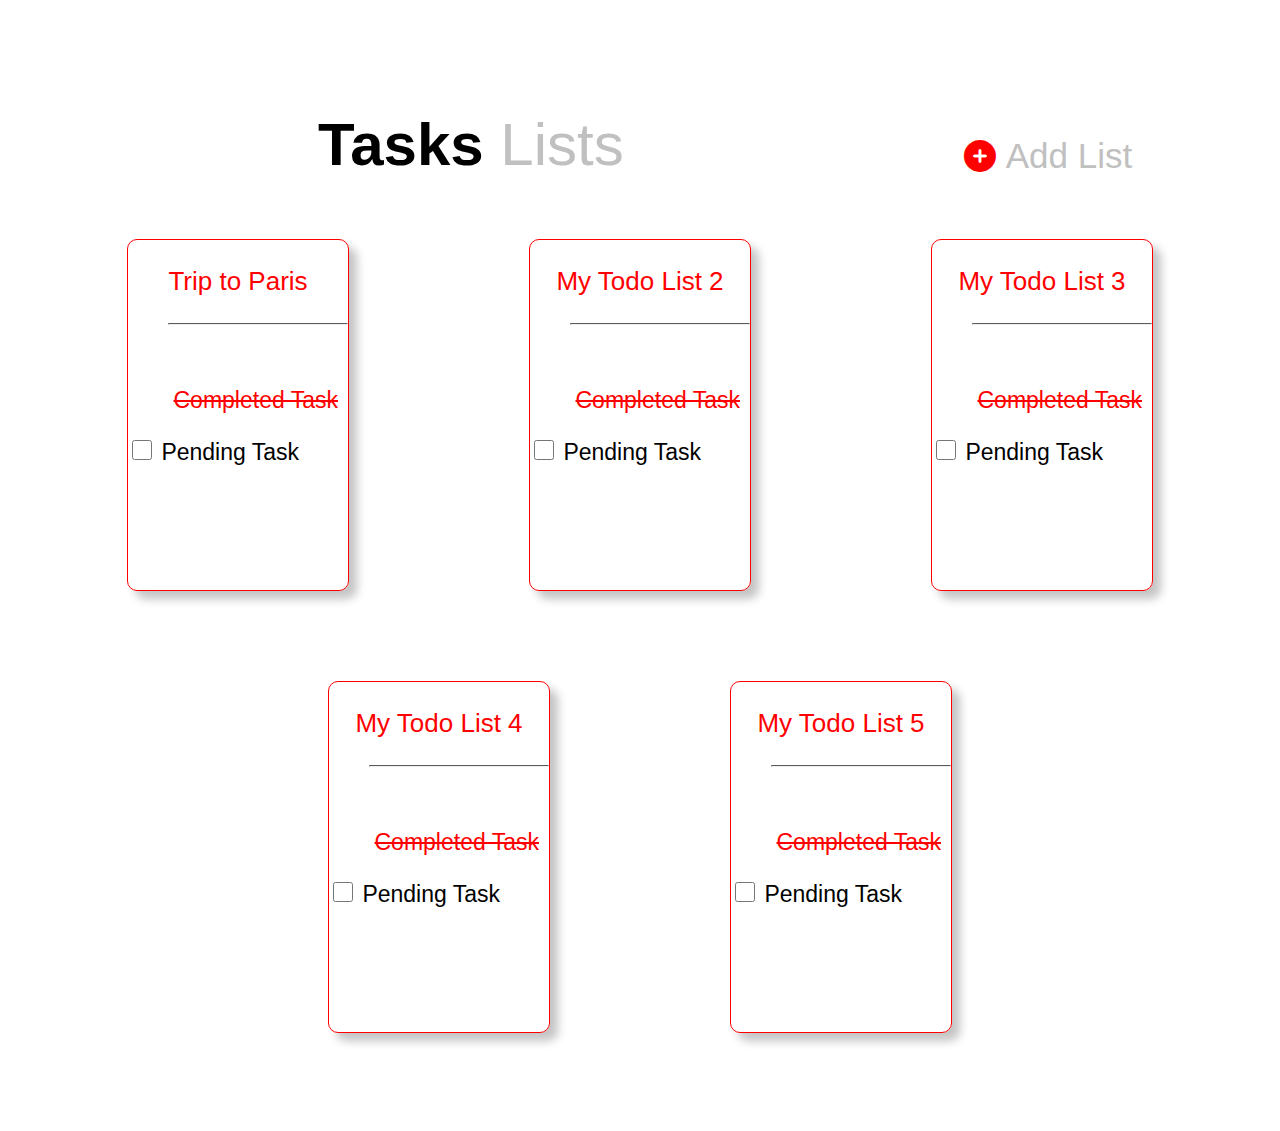
<file: index.html>
<!DOCTYPE html>
<html lang="en">
<head>
    <meta charset="UTF-8">
    <meta http-equiv="X-UA-Compatible" content="IE=edge">
    <meta name="viewport" content="width=device-width, initial-scale=1.0">
    <title>Document</title>
    <link rel="icon" href="./xd logo.png">
    <link rel="stylesheet" href="./index.css">
    <link rel="stylesheet" href="https://cdnjs.cloudflare.com/ajax/libs/font-awesome/6.0.0-beta2/css/all.min.css"/>
</head>

<body>
    <div id="parent-div">
        
        <div id="head-div">  
            <p id="head1"> <span id="tasks">Tasks</span> <span id="lists"> Lists</span></p>  
            <a href="./new-list.html"><i class="fas fa-plus-circle fa-2x" id="icon"></i></a>                
            <p id="head2">Add List</p>
        </div>

        <div class="body-div">
            <div class="start start1">
                <a href="./trip_page.html" style="text-decoration: none;"><p class="box-head">Trip to Paris</p></a>
               
                <hr class="hr1"> <br>
                
                <p class="box-p1">Completed Task</p>
                <input type="checkbox" name="task" value="" class="box-p2"> 
                    <label for="task" class="box-l">Pending Task</label>
            </div>

            <div class="start start2">
                <p class="box-head">My Todo List 2</p>
                <hr class="hr1">
                <br>
                <p class="box-p1">Completed Task</p>
                <input type="checkbox" name="task" value="" class="box-p2">
                    <label for="task" class="box-l">Pending Task</label>
            </div>

            <div class="start start3">
                <p class="box-head">My Todo List 3</p>
                <hr class="hr1">
                <br>
                <p class="box-p1">Completed Task</p>
                <input type="checkbox" name="task" value="" class="box-p2"> 
                    <label for="task" class="box-l">Pending Task</label>
            </div>

            <div class="start start4">
                <p class="box-head">My Todo List 4</p>
                <hr class="hr1">
                <br>
                <p class="box-p1">Completed Task</p>
                <input type="checkbox" name="task" value="" class="box-p2"> 
                    <label for="task" class="box-l">Pending Task</label>
            </div>

            <div class="start start5">
                <p class="box-head">My Todo List 5</p>
                <hr class="hr1">
                <br>
                <p class="box-p1">Completed Task</p>
                <input type="checkbox" name="task" value="" class="box-p2">
                    <label for="task" class="box-l">Pending Task</label>
            </div>

        </div>


    </div>
    
    

</body>
</html>
</file>
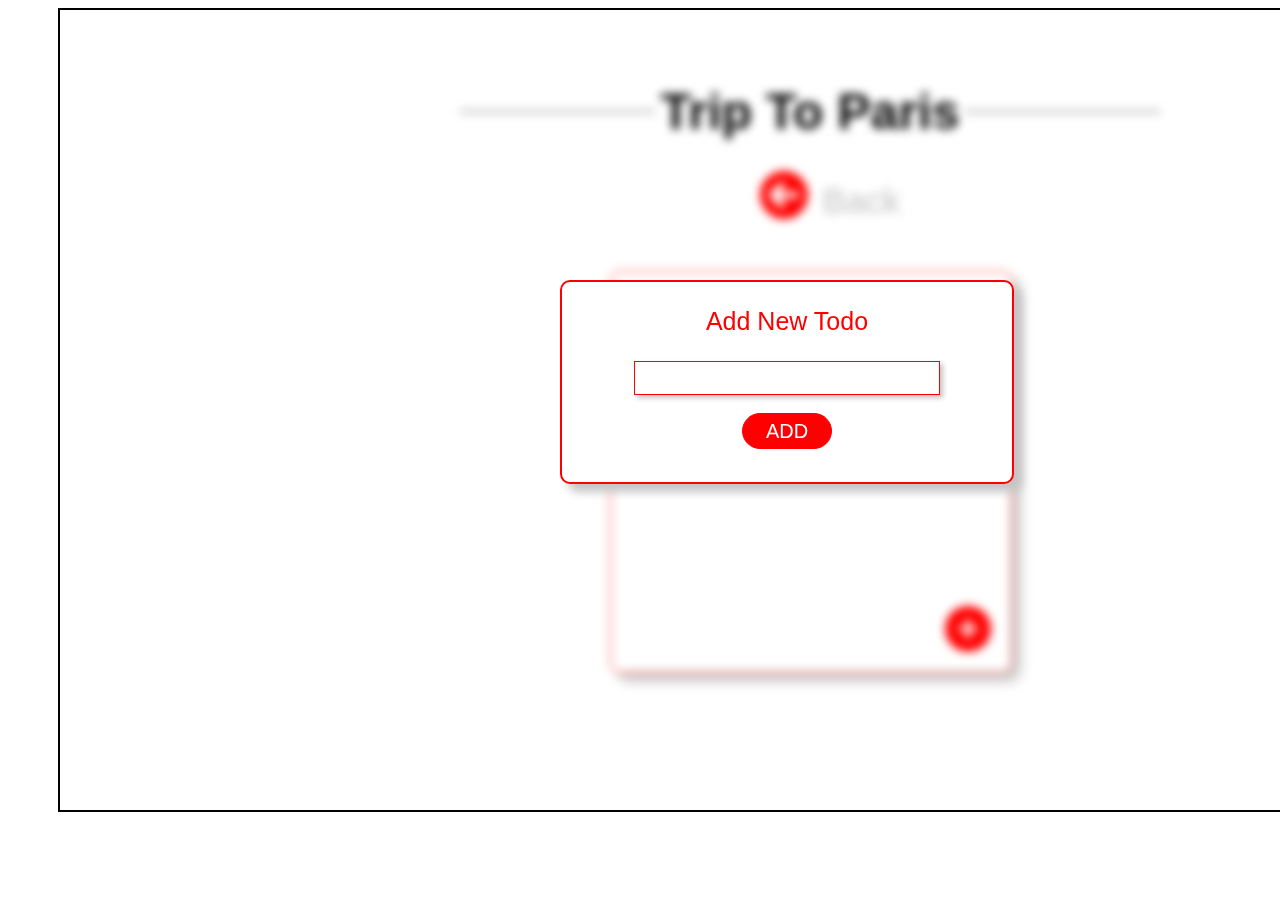
<file: new-item.html>
<!DOCTYPE html>
<html lang="en">
<head>
    <meta charset="UTF-8">
    <meta http-equiv="X-UA-Compatible" content="IE=edge">
    <meta name="viewport" content="width=device-width, initial-scale=1.0">
    <title>Document</title>
    <link rel="stylesheet" href="https://cdnjs.cloudflare.com/ajax/libs/font-awesome/6.0.0-beta2/css/all.min.css"/>

    <link rel="stylesheet" href="./new-item.css">
</head>
<body>
    <div id="new-item-div">

        <div id="main-div">
            <hr class="head-hr">
            <i class="fas fa-arrow-circle-left fa-3x" id="trip-icon"></i>   
            <p id="back">Back</p>
    
            <div class="trip">
                <p class="trip-head">Trip to Paris</p>
                <hr class="trip-hr">
                
                <p class="trip-p1">Completed Task</p>
                <input type="checkbox" name="task" value="" class="trip-p2"> Pending Task
    
                <a href="./new-item.html"> <i class="fas fa-plus-circle fa-2x" id="icon"></i></a> 
            </div>
        </div>
        
        <div id="sub-div">
            <p class="item-p">Add New Todo</p>
            <input type="text" name="list" value="" class="item-textbox"><br><br>
            <input type="submit" value="ADD" class="submit">
        </div>
    
    </div>
</body>
</html>
</file>
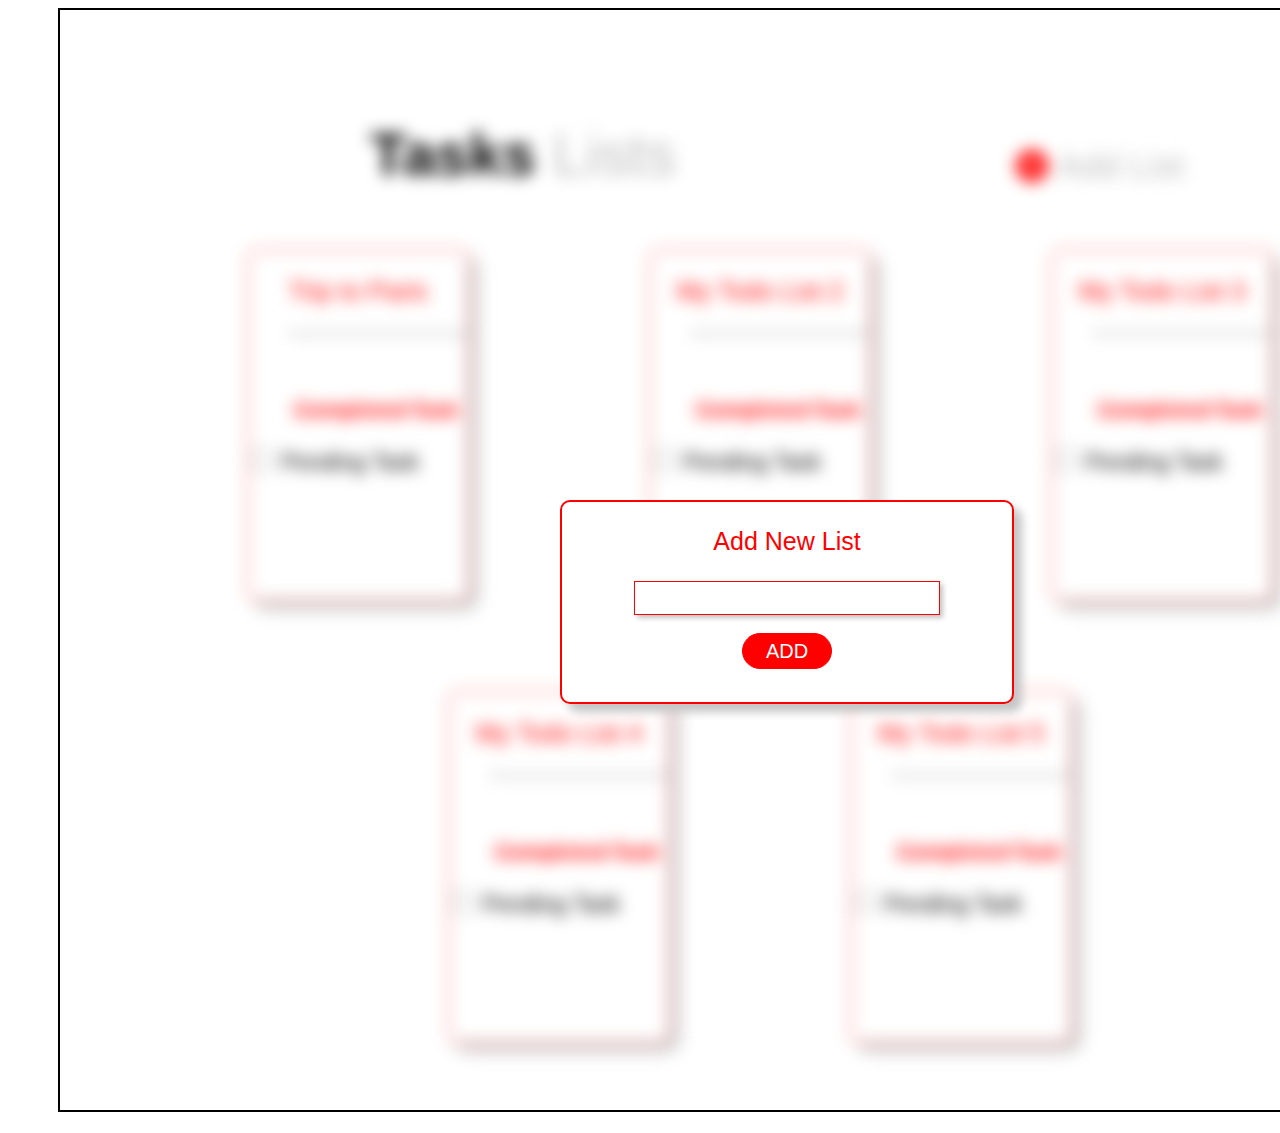
<file: new-list.html>
<!DOCTYPE html>
<html lang="en">
<head>
    <meta charset="UTF-8">
    <meta http-equiv="X-UA-Compatible" content="IE=edge">
    <meta name="viewport" content="width=device-width, initial-scale=1.0">
    <title>Document</title>
    <link rel="icon" href="./xd logo.png">
    <link rel="stylesheet" href="./new-list.css">
    <link rel="stylesheet" href="https://cdnjs.cloudflare.com/ajax/libs/font-awesome/6.0.0-beta2/css/all.min.css"/>
</head>

<body>
    <div id="new-list-div">
        <div id="parent-div">   
            <div id="head-div">  
                <p id="head1"> <span id="tasks">Tasks</span> <span id="lists"> Lists</span></p>        
                <i class="fas fa-plus-circle fa-2x" id="icon"></i>
                <p id="head2">Add List</p>
            </div>

            <div class="body-div">
                <div class="start start1">
                    <p class="box-head">Trip to Paris</p>
                    <hr class="hr1"> <br>
                    
                    <p class="box-p1">Completed Task</p>
                    <input type="checkbox" name="task" value="" class="box-p2"> 
                        <label for="task" class="box-l">Pending Task</label>
                </div>

                <div class="start start2">
                    <p class="box-head">My Todo List 2</p>
                    <hr class="hr1">
                    <br>
                    <p class="box-p1">Completed Task</p>
                    <input type="checkbox" name="task" value="" class="box-p2">
                        <label for="task" class="box-l">Pending Task</label>
                </div>

                <div class="start start3">
                    <p class="box-head">My Todo List 3</p>
                    <hr class="hr1">
                    <br>
                    <p class="box-p1">Completed Task</p>
                    <input type="checkbox" name="task" value="" class="box-p2">
                         <label for="task" class="box-l">Pending Task</label>
                </div>

                <div class="start start4">
                    <p class="box-head">My Todo List 4</p>
                    <hr class="hr1">
                    <br>
                    <p class="box-p1">Completed Task</p>
                    <input type="checkbox" name="task" value="" class="box-p2"> 
                        <label for="task" class="box-l">Pending Task</label>
                </div>
    
                <div class="start start5">
                    <p class="box-head">My Todo List 5</p>
                    <hr class="hr1">
                    <br>
                    <p class="box-p1">Completed Task</p>
                    <input type="checkbox" name="task" value="" class="box-p2"> 
                        <label for="task" class="box-l">Pending Task</label>
                </div>
            </div>
        </div>

        <div id="sub-div">
            <p class="list-p">Add New List</p>
            <input type="text" name="list" value="" class="list-textbox"><br><br>
            <input type="submit" value="ADD" class="submit">
        </div>
    </div>
</body>
</html>
</file>
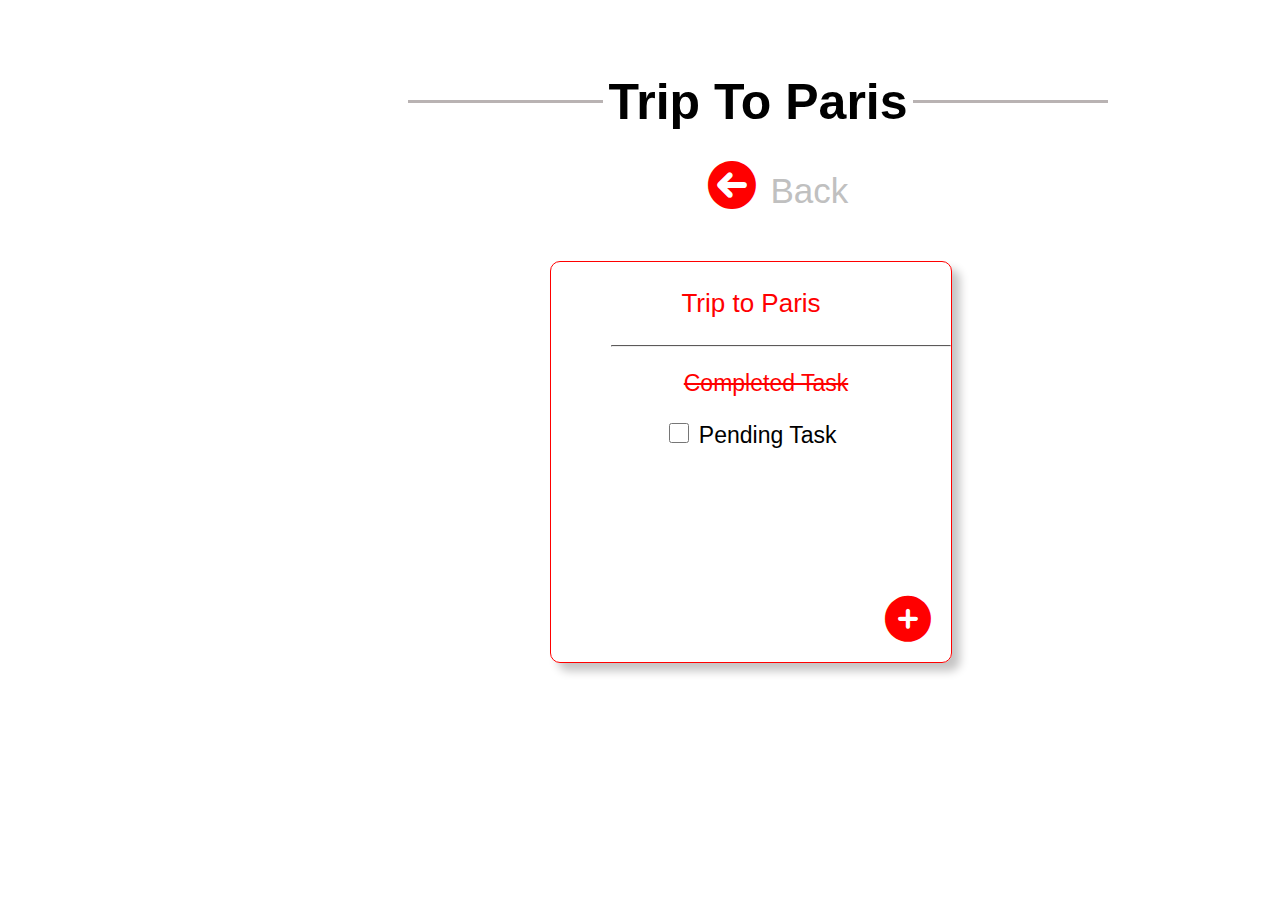
<file: trip_page.html>
<!DOCTYPE html>
<html lang="en">
<head>
    <meta charset="UTF-8">
    <meta http-equiv="X-UA-Compatible" content="IE=edge">
    <meta name="viewport" content="width=device-width, initial-scale=1.0">
    <title>Document</title>
    <link rel="stylesheet" href="./trip_page.css">
    <link rel="stylesheet" href="https://cdnjs.cloudflare.com/ajax/libs/font-awesome/6.0.0-beta2/css/all.min.css"/>
</head>

<body>
    <div id="main-div">
        <hr class="head-hr">

        <a href="./index.html"><i class="fas fa-arrow-circle-left fa-3x" id="trip-icon"></i></a>
 
        <p id="back">Back</p>

        <div class="trip">
            <p class="trip-head">Trip to Paris</p>
            <hr class="trip-hr">
            
            <p class="trip-p1">Completed Task</p>
            <input type="checkbox" name="task" value="" class="trip-p2"> Pending Task

            <a href="./new-item.html"> <i class="fas fa-plus-circle fa-2x" id="icon"></i></a> 
        </div>
    </div>

</body>
</html>
</file>
<file: index.css>
*{
    font-family: Arial, Helvetica, sans-serif;
}

#parent-div{
   margin-top: 50px;
}

#head-div{
    display: flex;
}

#head1{
    font-size: 60px;
    margin-left: 310px;  
}

#tasks{
    font-weight: 900;
}

#lists{
    color: silver;   
}

#icon{
    margin-top: 90px;
    margin-left: 340px;
    color: red;
}

#head2{
    font-size: 35px;
    margin-top: 86px;
    margin-left: 10px;
    color: silver;
}

.body-div{
    display: inline-flex;
    flex-wrap: wrap;
    justify-content: center;
}

.start{
    border: 1px solid red;
    border-radius: 10px;
    height: 350px;
    width: 220px;
    text-align: left;
    font-size: 23px;
    box-shadow: 8px 8px 10px rgb(197, 196, 196);
    margin: 90px;
    margin-top: 0px;
}

.hr1{
    margin-left: 40px;
    border-top: 1px solid rgb(92, 90, 90);
}

.box-head{
    color: red; 
    text-align: center;
    font-size: 26px;   
    text-decoration: none;
}

.box-p1{
    text-align: right;
    padding-right: 10px;
    color: red;
    text-decoration: line-through;
}

input.box-p2{
    width: 20px;
    height: 20px;
}



@media screen and (min-width: 320px) and (max-width: 360px){
    
    #parent-div{
        margin-top: 0px;
     }
     
     #head1{
         font-size: 40px;
         margin-left: 20px;  
     }
     
     #tasks{
         font-weight: bold;
     }
     
     #icon{
         margin-top: 46px;
         margin-left: 65px;
         color: red;
     }
     
     #head2{
         display: none;
     }

     .body-div{
        display: inline-flex;
        flex-direction: column;
    }
    
    .start{
        border: 1px solid #da3d3d;
        height: 60px;
        width: 280px;
        margin: 30px;
        margin-top: 0px;
        padding: 0px;
    }
    
    .box-head{
        color: silver; 
        text-align: left;
        font-size: 20px; 
        padding-left: 20px;
    }

    
    .hr1, .box-p1, .box-p2, .box-l, input.box-p2{
        display: none;
    }
    
}



@media screen and (min-width: 750px) and (max-width: 770px){
        
    #parent-div{
        margin-top: 0px;
    }
    
    #head1{
        font-size: 60px;
        margin-left: 30px;  
    }
    
    #icon{
        margin-top: 95px;
        margin-left: 190px;
        color: red;
    }
    
    #head2{
        margin-top: 90px;
    }

    .start{
        margin: 50px;
        margin-top: 0px;
    }
}
</file>
<file: new-item.css>
/* CSS CODE FOR TRIP PAGE */

*{
    font-family: Arial, Helvetica, sans-serif;
}

#main-div{
   width: 1500px;
   height: 800px;
   filter: blur(5px);
}

.head-hr{
    border: none;
    border-top: 3px solid #b9b3b3;
    color: black;
    overflow: visible;
    text-align: center;
    height: 50px;
    width: 700px;
    margin-top: 100px;
}

.head-hr:after {
    background: #fff;
    content: 'Trip To Paris';
    font-size: 50px;
    font-weight: 700;
    padding: 5px 5px;
    position: relative;
    top: -30px;
}

#trip-icon{
    color: red;
    display: inline;
    margin-left: 700px;
    text-decoration: none;
}

#back{
    display: inline;
    font-size: 35px;
    margin-left:10px;
    margin-top: 0px;
    color: silver;
}


.trip{
    border: 1px solid red;
    border-radius: 10px;
    height: 400px;
    width: 400px;
    text-align: center;
    font-size: 23px;
    box-shadow: 8px 8px 10px rgb(197, 196, 196);
    margin: 50px;
    margin-top: 50px;
    position: absolute;
    left: 500px;
}

.trip-head{
    color: red; 
    font-size: 26px;   
}

.trip-hr{
    margin-left: 130px;
    border-top: 1px solid rgb(92, 90, 90);
}

.trip-p1{
    padding-left: 30px;
    color: red;
    text-decoration: line-through;
}

#icon{
    color: red;
    position: absolute;
    right: 20px;
    bottom: 20px;
}

input.trip-p2{
    width: 20px;
    height: 20px;
}


/* CSS CODE FOR ADD NEW ITEM */

#new-item-div{
    border: 2px solid black;
    margin-left: 50px;
    width: 1400px;
    height: 800px;
}

#sub-div{
    border: 2px solid red;
    background: white;
    border-radius: 10px;
    width: 450px;
    height: 200px;
    text-align: center;
    box-shadow: 8px 8px 10px rgb(197, 196, 196);
    position: absolute;
    top: 280px;
    left: 560px;
    z-index: 1;
   
}

.item-p{
    color: red;
    font-size: 25px;
}

.item-textbox{
    border: 1px solid red;
    width: 300px;
    height: 30px;
    box-shadow: 3px 3px 5px rgb(197, 196, 196);
}

.submit{
    background: red;
    color: white;
    font-size: 20px;
    width: 20%;
    height: 18%;
    border: 1px solid red;
    border-radius: 20px;
}



@media screen and (min-width: 320px) and (max-width: 360px){

     #main-div{
       width: 360px;
       height: 0px;
    }

    .head-hr{
        border-top: none;
    }

    .head-hr:after {
        font-size: 35px;
    }

    #trip-icon{
        position: absolute;
        top: 0px;
        right: 130px;
    }

    #back{
        display: none;
    }


    .trip{
        height: 400px;
        width: 250px;
        margin: 0px;
        margin-top: 0px;
        position: absolute;
        left: 250px;
    }

    #new-item-div{
        border: none;
        margin-left: 50px;
        width: 0px;
        height: 0px;
    }

    #sub-div{
        width: 320px;
        height: 200px;
        top: 280px;
        left: 280px;
    }
}

@media screen and (min-width: 750px) and (max-width: 770px){
    
    #new-item-div{
        border: none;
        margin-left: 0px;
    }  
}
</file>
<file: new-list.css>
*{
    font-family: Arial, Helvetica, sans-serif;
}

#parent-div{
   margin-top: 50px;
   filter: blur(8px);
}

#head-div{
    display: flex;
}

#head1{
    font-size: 60px;
    margin-left: 310px;  
}

#tasks{
    font-weight: 900;
}

#lists{
    color: silver;   
}

#icon{
    margin-top: 90px;
    margin-left: 340px;
    color: red;
}

#head2{
    font-size: 35px;
    margin-top: 86px;
    margin-left: 10px;
    color: silver;
}

.body-div{
    display: inline-flex;
    flex-wrap: wrap;
    justify-content: center;
}

.start{
    border: 1px solid red;
    border-radius: 10px;
    height: 350px;
    width: 220px;
    text-align: left;
    font-size: 23px;
    box-shadow: 8px 8px 10px rgb(197, 196, 196);
    margin: 90px;
    margin-top: 0px;
}

.hr1{
    margin-left: 40px;
    border-top: 1px solid rgb(92, 90, 90);
}

.box-head{
    color: red; 
    text-align: center;
    font-size: 26px;   
}

.box-p1{
    text-align: right;
    padding-right: 10px;
    color: red;
    text-decoration: line-through;
}

input.box-p2{
    width: 20px;
    height: 20px;
}



/* CSS CODE FOR NEW LIST */
#new-list-div{
    border: 2px solid black;
    margin-left: 50px;
    width: 1400px;
    height: 1100px;
}

#sub-div{
    border: 2px solid red;
    background: white;
    border-radius: 10px;
    width: 450px;
    height: 200px;
    text-align: center;
    box-shadow: 8px 8px 10px rgb(197, 196, 196);
    position: absolute;
    top: 500px;
    left: 560px;
    z-index: 1;
   
}

.list-p{
    color: red;
    font-size: 25px;
}

.list-textbox{
    border: 1px solid red;
    width: 300px;
    height: 30px;
    box-shadow: 3px 3px 5px rgb(197, 196, 196);
}

.submit{
    background: red;
    color: white;
    font-size: 20px;
    width: 20%;
    height: 18%;
    border: 1px solid red;
    border-radius: 20px;
}




@media screen and (min-width: 320px) and (max-width: 360px){
    
    #parent-div{
        margin-top: 0px;
     }
     
     #head1{
         font-size: 40px;
         margin-left: 20px;  
     }
     
     #tasks{
         font-weight: bold;
     }
     
     #icon{
         margin-top: 46px;
         margin-left: 65px;
         color: red;
     }
     
     #head2{
         display: none;
     }

     .body-div{
        display: inline-flex;
        flex-direction: column;
    }
    
    .start{
        border: 1px solid #da3d3d;
        height: 60px;
        width: 280px;
        margin: 30px;
        margin-top: 0px;
        padding: 0px;
    }
    
    .box-head{
        color: silver; 
        text-align: left;
        font-size: 20px; 
        padding-left: 20px;
    }

    
    .hr1, .box-p1, .box-p2, .box-l, input.box-p2{
        display: none;
    }
    


    
/* CSS CODE FOR NEW LIST */
    #new-list-div{
        border: none;
        margin-left: 5px;
        width: 0px;
        height: 0px;
    }

    #sub-div{
        width: 320px;
        height: 180px;
        top: 250px;
        left: 18px;
    }

    .list-textbox{
        border: 1px solid red;
        width: 200px;
        height: 30px;
        border-radius: 5px;
    }

    .submit{
        font-size: 18px;
        width: 100px;
        height: 18%;
    }

}



@media screen and (min-width: 750px) and (max-width: 770px){
        
    #parent-div{
          margin-top: 0px;
      }
      
      #head1{
          font-size: 60px;
          margin-left: 30px;  
      }
      
      #icon{
          margin-top: 95px;
          margin-left: 190px;
          color: red;
      }
      
      #head2{
          margin-top: 90px;
      }
  
      .start{
          margin: 50px;
          margin-top: 0px;
      }
  
      
  /* ANIMATION FOR NEW  LIST */
  
  #new-list-div{
      border: none;
      margin-left: 0px;
      width: 768px;
      height: 1024px;
  }
  
  #sub-div{
      width: 350px;
      top: 300px;
      left: 200px;
  }
  
  }
</file>
<file: trip_page.css>
*{
    font-family: Arial, Helvetica, sans-serif;
}

#main-div{
   width: 1500px;
   height: 800px;
}

.head-hr{
    border: none;
    border-top: 3px solid #b9b3b3;
    color: black;
    overflow: visible;
    text-align: center;
    height: 50px;
    width: 700px;
    margin-top: 100px;
}

.head-hr:after {
    background: #fff;
    content: 'Trip To Paris';
    font-size: 50px;
    font-weight: 700;
    padding: 5px 5px;
    position: relative;
    top: -30px;
}

#trip-icon{
    color: red;
    margin-left: 700px;
    text-decoration: none;
}

#back{
    display: inline;
    font-size: 35px;
    margin-left:10px;
    margin-top: 0px;
    color: silver;
}


.trip{
    border: 1px solid red;
    border-radius: 10px;
    height: 400px;
    width: 400px;
    text-align: center;
    font-size: 23px;
    box-shadow: 8px 8px 10px rgb(197, 196, 196);
    margin: 50px;
    margin-top: 50px;
    position: absolute;
    left: 500px;
}

.trip-head{
    color: red; 
    font-size: 26px;   
}

.trip-hr{
    margin-left: 60px;
    border-top: 1px solid rgb(92, 90, 90);
}

.trip-p1{
    padding-left: 30px;
    color: red;
    text-decoration: line-through;
}

#icon{
    color: red;
    position: absolute;
    right: 20px;
    bottom: 20px;
}

input.trip-p2{
    width: 20px;
    height: 20px;
}


@media screen and (min-width: 320px) and (max-width: 360px){

     #main-div{
       width: 360px;
       height: 0px;
    }

    .head-hr{
        border-top: none;
    }

    .head-hr:after {
        font-size: 35px;
    }

    #trip-icon{
        position: absolute;
        top: 60px;
        right: 120px;
    }

    #back{
        display: none;
    }


    .trip{
        height: 400px;
        width: 250px;
        margin: 0px;
        margin-top: 0px;
        position: absolute;
        left: 250px;
    }


}
</file>
